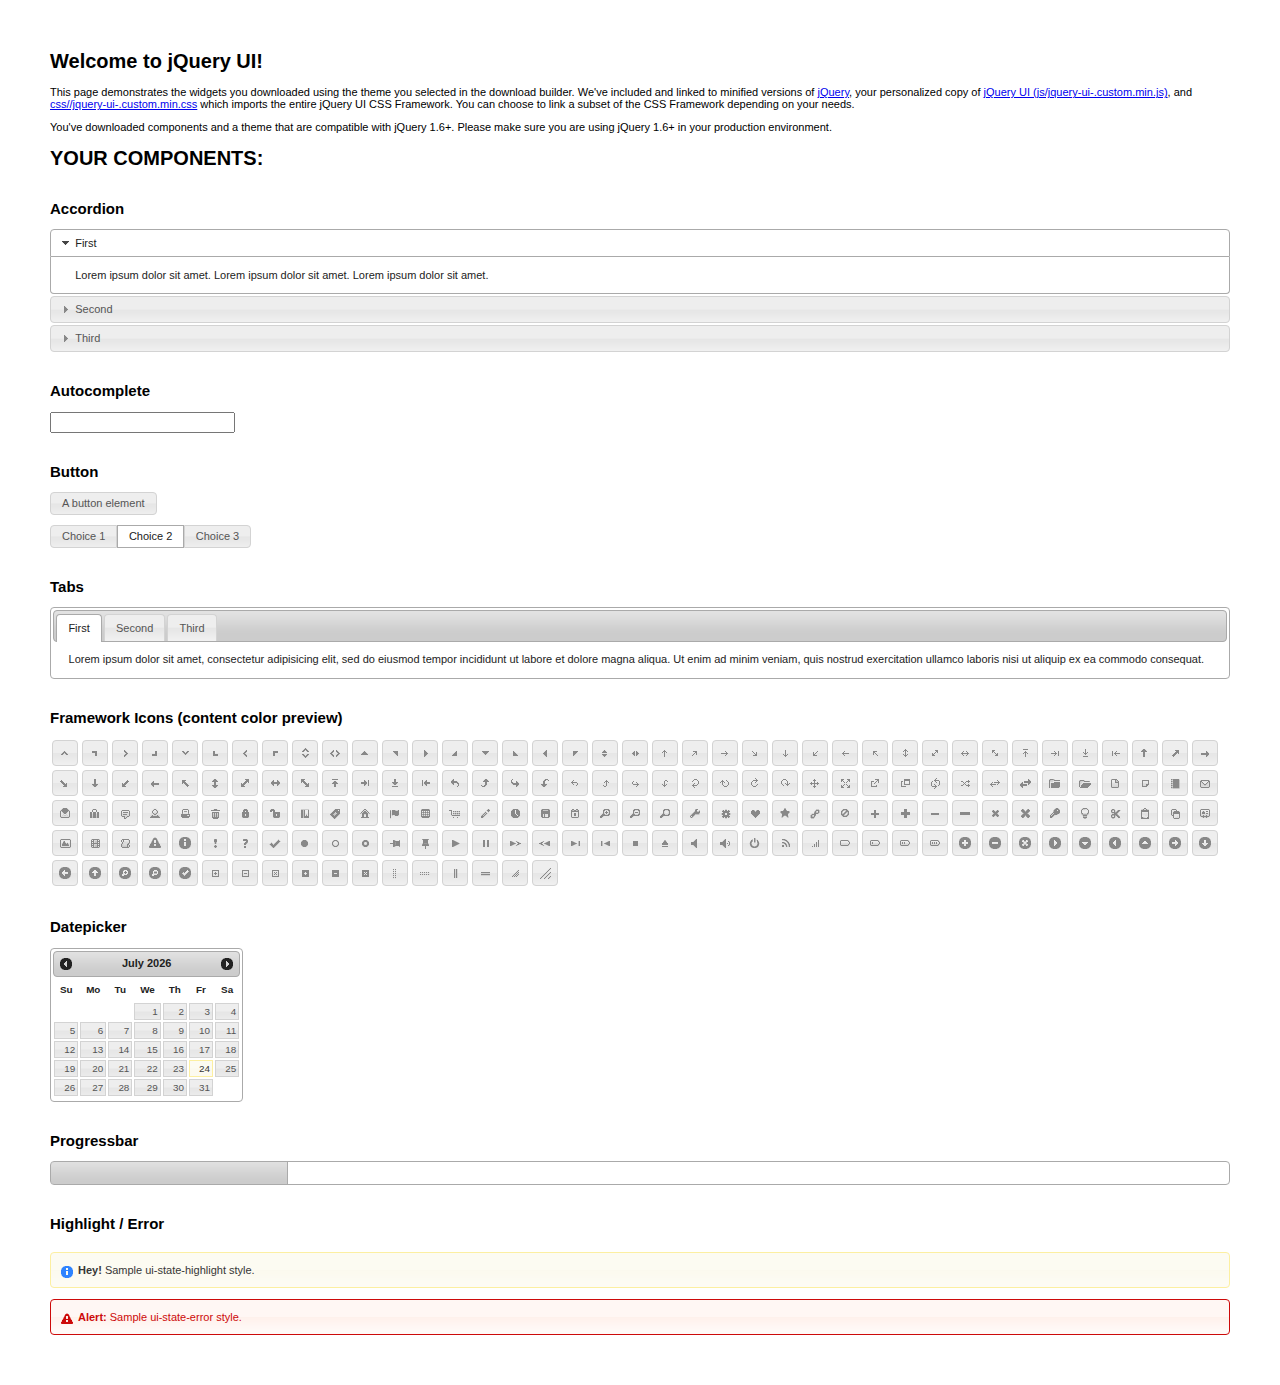
<file: js/jquery-ui-1.10.4.custom/index.html>
<!doctype html>
<html lang="us">
<head>
	<meta charset="utf-8">
	<title>jQuery UI Example Page</title>
	<link href="css/smoothness/jquery-ui-1.10.4.custom.css" rel="stylesheet">
	<script src="js/jquery-1.10.2.js"></script>
	<script src="js/jquery-ui-1.10.4.custom.js"></script>
	<script>
	$(function() {
		
		$( "#accordion" ).accordion();
		

		
		var availableTags = [
			"ActionScript",
			"AppleScript",
			"Asp",
			"BASIC",
			"C",
			"C++",
			"Clojure",
			"COBOL",
			"ColdFusion",
			"Erlang",
			"Fortran",
			"Groovy",
			"Haskell",
			"Java",
			"JavaScript",
			"Lisp",
			"Perl",
			"PHP",
			"Python",
			"Ruby",
			"Scala",
			"Scheme"
		];
		$( "#autocomplete" ).autocomplete({
			source: availableTags
		});
		

		
		$( "#button" ).button();
		$( "#radioset" ).buttonset();
		

		
		$( "#tabs" ).tabs();
		

		

		
		$( "#datepicker" ).datepicker({
			inline: true
		});
		

		

		
		$( "#progressbar" ).progressbar({
			value: 20
		});
		

		// Hover states on the static widgets
		$( "#dialog-link, #icons li" ).hover(
			function() {
				$( this ).addClass( "ui-state-hover" );
			},
			function() {
				$( this ).removeClass( "ui-state-hover" );
			}
		);
	});
	</script>
	<style>
	body{
		font: 62.5% "Trebuchet MS", sans-serif;
		margin: 50px;
	}
	.demoHeaders {
		margin-top: 2em;
	}
	#dialog-link {
		padding: .4em 1em .4em 20px;
		text-decoration: none;
		position: relative;
	}
	#dialog-link span.ui-icon {
		margin: 0 5px 0 0;
		position: absolute;
		left: .2em;
		top: 50%;
		margin-top: -8px;
	}
	#icons {
		margin: 0;
		padding: 0;
	}
	#icons li {
		margin: 2px;
		position: relative;
		padding: 4px 0;
		cursor: pointer;
		float: left;
		list-style: none;
	}
	#icons span.ui-icon {
		float: left;
		margin: 0 4px;
	}
	.fakewindowcontain .ui-widget-overlay {
		position: absolute;
	}
	</style>
</head>
<body>

<h1>Welcome to jQuery UI!</h1>

<div class="ui-widget">
	<p>This page demonstrates the widgets you downloaded using the theme you selected in the download builder. We've included and linked to minified versions of <a href="js/jquery-1.10.2.js">jQuery</a>, your personalized copy of <a href="js/jquery-ui-.custom.min.js">jQuery UI (js/jquery-ui-.custom.min.js)</a>, and <a href="css//jquery-ui-.custom.min.css">css//jquery-ui-.custom.min.css</a> which imports the entire jQuery UI CSS Framework. You can choose to link a subset of the CSS Framework depending on your needs. </p>
	<p>You've downloaded components and a theme that are compatible with jQuery 1.6+. Please make sure you are using jQuery 1.6+ in your production environment.</p>
</div>

<h1>YOUR COMPONENTS:</h1>


<!-- Accordion -->
<h2 class="demoHeaders">Accordion</h2>
<div id="accordion">
	<h3>First</h3>
	<div>Lorem ipsum dolor sit amet. Lorem ipsum dolor sit amet. Lorem ipsum dolor sit amet.</div>
	<h3>Second</h3>
	<div>Phasellus mattis tincidunt nibh.</div>
	<h3>Third</h3>
	<div>Nam dui erat, auctor a, dignissim quis.</div>
</div>



<!-- Autocomplete -->
<h2 class="demoHeaders">Autocomplete</h2>
<div>
	<input id="autocomplete" title="type &quot;a&quot;">
</div>



<!-- Button -->
<h2 class="demoHeaders">Button</h2>
<button id="button">A button element</button>
<form style="margin-top: 1em;">
	<div id="radioset">
		<input type="radio" id="radio1" name="radio"><label for="radio1">Choice 1</label>
		<input type="radio" id="radio2" name="radio" checked="checked"><label for="radio2">Choice 2</label>
		<input type="radio" id="radio3" name="radio"><label for="radio3">Choice 3</label>
	</div>
</form>



<!-- Tabs -->
<h2 class="demoHeaders">Tabs</h2>
<div id="tabs">
	<ul>
		<li><a href="#tabs-1">First</a></li>
		<li><a href="#tabs-2">Second</a></li>
		<li><a href="#tabs-3">Third</a></li>
	</ul>
	<div id="tabs-1">Lorem ipsum dolor sit amet, consectetur adipisicing elit, sed do eiusmod tempor incididunt ut labore et dolore magna aliqua. Ut enim ad minim veniam, quis nostrud exercitation ullamco laboris nisi ut aliquip ex ea commodo consequat.</div>
	<div id="tabs-2">Phasellus mattis tincidunt nibh. Cras orci urna, blandit id, pretium vel, aliquet ornare, felis. Maecenas scelerisque sem non nisl. Fusce sed lorem in enim dictum bibendum.</div>
	<div id="tabs-3">Nam dui erat, auctor a, dignissim quis, sollicitudin eu, felis. Pellentesque nisi urna, interdum eget, sagittis et, consequat vestibulum, lacus. Mauris porttitor ullamcorper augue.</div>
</div>





<h2 class="demoHeaders">Framework Icons (content color preview)</h2>
<ul id="icons" class="ui-widget ui-helper-clearfix">
	<li class="ui-state-default ui-corner-all" title=".ui-icon-carat-1-n"><span class="ui-icon ui-icon-carat-1-n"></span></li>
	<li class="ui-state-default ui-corner-all" title=".ui-icon-carat-1-ne"><span class="ui-icon ui-icon-carat-1-ne"></span></li>
	<li class="ui-state-default ui-corner-all" title=".ui-icon-carat-1-e"><span class="ui-icon ui-icon-carat-1-e"></span></li>
	<li class="ui-state-default ui-corner-all" title=".ui-icon-carat-1-se"><span class="ui-icon ui-icon-carat-1-se"></span></li>
	<li class="ui-state-default ui-corner-all" title=".ui-icon-carat-1-s"><span class="ui-icon ui-icon-carat-1-s"></span></li>
	<li class="ui-state-default ui-corner-all" title=".ui-icon-carat-1-sw"><span class="ui-icon ui-icon-carat-1-sw"></span></li>
	<li class="ui-state-default ui-corner-all" title=".ui-icon-carat-1-w"><span class="ui-icon ui-icon-carat-1-w"></span></li>
	<li class="ui-state-default ui-corner-all" title=".ui-icon-carat-1-nw"><span class="ui-icon ui-icon-carat-1-nw"></span></li>
	<li class="ui-state-default ui-corner-all" title=".ui-icon-carat-2-n-s"><span class="ui-icon ui-icon-carat-2-n-s"></span></li>
	<li class="ui-state-default ui-corner-all" title=".ui-icon-carat-2-e-w"><span class="ui-icon ui-icon-carat-2-e-w"></span></li>
	<li class="ui-state-default ui-corner-all" title=".ui-icon-triangle-1-n"><span class="ui-icon ui-icon-triangle-1-n"></span></li>
	<li class="ui-state-default ui-corner-all" title=".ui-icon-triangle-1-ne"><span class="ui-icon ui-icon-triangle-1-ne"></span></li>
	<li class="ui-state-default ui-corner-all" title=".ui-icon-triangle-1-e"><span class="ui-icon ui-icon-triangle-1-e"></span></li>
	<li class="ui-state-default ui-corner-all" title=".ui-icon-triangle-1-se"><span class="ui-icon ui-icon-triangle-1-se"></span></li>
	<li class="ui-state-default ui-corner-all" title=".ui-icon-triangle-1-s"><span class="ui-icon ui-icon-triangle-1-s"></span></li>
	<li class="ui-state-default ui-corner-all" title=".ui-icon-triangle-1-sw"><span class="ui-icon ui-icon-triangle-1-sw"></span></li>
	<li class="ui-state-default ui-corner-all" title=".ui-icon-triangle-1-w"><span class="ui-icon ui-icon-triangle-1-w"></span></li>
	<li class="ui-state-default ui-corner-all" title=".ui-icon-triangle-1-nw"><span class="ui-icon ui-icon-triangle-1-nw"></span></li>
	<li class="ui-state-default ui-corner-all" title=".ui-icon-triangle-2-n-s"><span class="ui-icon ui-icon-triangle-2-n-s"></span></li>
	<li class="ui-state-default ui-corner-all" title=".ui-icon-triangle-2-e-w"><span class="ui-icon ui-icon-triangle-2-e-w"></span></li>
	<li class="ui-state-default ui-corner-all" title=".ui-icon-arrow-1-n"><span class="ui-icon ui-icon-arrow-1-n"></span></li>
	<li class="ui-state-default ui-corner-all" title=".ui-icon-arrow-1-ne"><span class="ui-icon ui-icon-arrow-1-ne"></span></li>
	<li class="ui-state-default ui-corner-all" title=".ui-icon-arrow-1-e"><span class="ui-icon ui-icon-arrow-1-e"></span></li>
	<li class="ui-state-default ui-corner-all" title=".ui-icon-arrow-1-se"><span class="ui-icon ui-icon-arrow-1-se"></span></li>
	<li class="ui-state-default ui-corner-all" title=".ui-icon-arrow-1-s"><span class="ui-icon ui-icon-arrow-1-s"></span></li>
	<li class="ui-state-default ui-corner-all" title=".ui-icon-arrow-1-sw"><span class="ui-icon ui-icon-arrow-1-sw"></span></li>
	<li class="ui-state-default ui-corner-all" title=".ui-icon-arrow-1-w"><span class="ui-icon ui-icon-arrow-1-w"></span></li>
	<li class="ui-state-default ui-corner-all" title=".ui-icon-arrow-1-nw"><span class="ui-icon ui-icon-arrow-1-nw"></span></li>
	<li class="ui-state-default ui-corner-all" title=".ui-icon-arrow-2-n-s"><span class="ui-icon ui-icon-arrow-2-n-s"></span></li>
	<li class="ui-state-default ui-corner-all" title=".ui-icon-arrow-2-ne-sw"><span class="ui-icon ui-icon-arrow-2-ne-sw"></span></li>
	<li class="ui-state-default ui-corner-all" title=".ui-icon-arrow-2-e-w"><span class="ui-icon ui-icon-arrow-2-e-w"></span></li>
	<li class="ui-state-default ui-corner-all" title=".ui-icon-arrow-2-se-nw"><span class="ui-icon ui-icon-arrow-2-se-nw"></span></li>
	<li class="ui-state-default ui-corner-all" title=".ui-icon-arrowstop-1-n"><span class="ui-icon ui-icon-arrowstop-1-n"></span></li>
	<li class="ui-state-default ui-corner-all" title=".ui-icon-arrowstop-1-e"><span class="ui-icon ui-icon-arrowstop-1-e"></span></li>
	<li class="ui-state-default ui-corner-all" title=".ui-icon-arrowstop-1-s"><span class="ui-icon ui-icon-arrowstop-1-s"></span></li>
	<li class="ui-state-default ui-corner-all" title=".ui-icon-arrowstop-1-w"><span class="ui-icon ui-icon-arrowstop-1-w"></span></li>
	<li class="ui-state-default ui-corner-all" title=".ui-icon-arrowthick-1-n"><span class="ui-icon ui-icon-arrowthick-1-n"></span></li>
	<li class="ui-state-default ui-corner-all" title=".ui-icon-arrowthick-1-ne"><span class="ui-icon ui-icon-arrowthick-1-ne"></span></li>
	<li class="ui-state-default ui-corner-all" title=".ui-icon-arrowthick-1-e"><span class="ui-icon ui-icon-arrowthick-1-e"></span></li>
	<li class="ui-state-default ui-corner-all" title=".ui-icon-arrowthick-1-se"><span class="ui-icon ui-icon-arrowthick-1-se"></span></li>
	<li class="ui-state-default ui-corner-all" title=".ui-icon-arrowthick-1-s"><span class="ui-icon ui-icon-arrowthick-1-s"></span></li>
	<li class="ui-state-default ui-corner-all" title=".ui-icon-arrowthick-1-sw"><span class="ui-icon ui-icon-arrowthick-1-sw"></span></li>
	<li class="ui-state-default ui-corner-all" title=".ui-icon-arrowthick-1-w"><span class="ui-icon ui-icon-arrowthick-1-w"></span></li>
	<li class="ui-state-default ui-corner-all" title=".ui-icon-arrowthick-1-nw"><span class="ui-icon ui-icon-arrowthick-1-nw"></span></li>
	<li class="ui-state-default ui-corner-all" title=".ui-icon-arrowthick-2-n-s"><span class="ui-icon ui-icon-arrowthick-2-n-s"></span></li>
	<li class="ui-state-default ui-corner-all" title=".ui-icon-arrowthick-2-ne-sw"><span class="ui-icon ui-icon-arrowthick-2-ne-sw"></span></li>
	<li class="ui-state-default ui-corner-all" title=".ui-icon-arrowthick-2-e-w"><span class="ui-icon ui-icon-arrowthick-2-e-w"></span></li>
	<li class="ui-state-default ui-corner-all" title=".ui-icon-arrowthick-2-se-nw"><span class="ui-icon ui-icon-arrowthick-2-se-nw"></span></li>
	<li class="ui-state-default ui-corner-all" title=".ui-icon-arrowthickstop-1-n"><span class="ui-icon ui-icon-arrowthickstop-1-n"></span></li>
	<li class="ui-state-default ui-corner-all" title=".ui-icon-arrowthickstop-1-e"><span class="ui-icon ui-icon-arrowthickstop-1-e"></span></li>
	<li class="ui-state-default ui-corner-all" title=".ui-icon-arrowthickstop-1-s"><span class="ui-icon ui-icon-arrowthickstop-1-s"></span></li>
	<li class="ui-state-default ui-corner-all" title=".ui-icon-arrowthickstop-1-w"><span class="ui-icon ui-icon-arrowthickstop-1-w"></span></li>
	<li class="ui-state-default ui-corner-all" title=".ui-icon-arrowreturnthick-1-w"><span class="ui-icon ui-icon-arrowreturnthick-1-w"></span></li>
	<li class="ui-state-default ui-corner-all" title=".ui-icon-arrowreturnthick-1-n"><span class="ui-icon ui-icon-arrowreturnthick-1-n"></span></li>
	<li class="ui-state-default ui-corner-all" title=".ui-icon-arrowreturnthick-1-e"><span class="ui-icon ui-icon-arrowreturnthick-1-e"></span></li>
	<li class="ui-state-default ui-corner-all" title=".ui-icon-arrowreturnthick-1-s"><span class="ui-icon ui-icon-arrowreturnthick-1-s"></span></li>
	<li class="ui-state-default ui-corner-all" title=".ui-icon-arrowreturn-1-w"><span class="ui-icon ui-icon-arrowreturn-1-w"></span></li>
	<li class="ui-state-default ui-corner-all" title=".ui-icon-arrowreturn-1-n"><span class="ui-icon ui-icon-arrowreturn-1-n"></span></li>
	<li class="ui-state-default ui-corner-all" title=".ui-icon-arrowreturn-1-e"><span class="ui-icon ui-icon-arrowreturn-1-e"></span></li>
	<li class="ui-state-default ui-corner-all" title=".ui-icon-arrowreturn-1-s"><span class="ui-icon ui-icon-arrowreturn-1-s"></span></li>
	<li class="ui-state-default ui-corner-all" title=".ui-icon-arrowrefresh-1-w"><span class="ui-icon ui-icon-arrowrefresh-1-w"></span></li>
	<li class="ui-state-default ui-corner-all" title=".ui-icon-arrowrefresh-1-n"><span class="ui-icon ui-icon-arrowrefresh-1-n"></span></li>
	<li class="ui-state-default ui-corner-all" title=".ui-icon-arrowrefresh-1-e"><span class="ui-icon ui-icon-arrowrefresh-1-e"></span></li>
	<li class="ui-state-default ui-corner-all" title=".ui-icon-arrowrefresh-1-s"><span class="ui-icon ui-icon-arrowrefresh-1-s"></span></li>
	<li class="ui-state-default ui-corner-all" title=".ui-icon-arrow-4"><span class="ui-icon ui-icon-arrow-4"></span></li>
	<li class="ui-state-default ui-corner-all" title=".ui-icon-arrow-4-diag"><span class="ui-icon ui-icon-arrow-4-diag"></span></li>
	<li class="ui-state-default ui-corner-all" title=".ui-icon-extlink"><span class="ui-icon ui-icon-extlink"></span></li>
	<li class="ui-state-default ui-corner-all" title=".ui-icon-newwin"><span class="ui-icon ui-icon-newwin"></span></li>
	<li class="ui-state-default ui-corner-all" title=".ui-icon-refresh"><span class="ui-icon ui-icon-refresh"></span></li>
	<li class="ui-state-default ui-corner-all" title=".ui-icon-shuffle"><span class="ui-icon ui-icon-shuffle"></span></li>
	<li class="ui-state-default ui-corner-all" title=".ui-icon-transfer-e-w"><span class="ui-icon ui-icon-transfer-e-w"></span></li>
	<li class="ui-state-default ui-corner-all" title=".ui-icon-transferthick-e-w"><span class="ui-icon ui-icon-transferthick-e-w"></span></li>
	<li class="ui-state-default ui-corner-all" title=".ui-icon-folder-collapsed"><span class="ui-icon ui-icon-folder-collapsed"></span></li>
	<li class="ui-state-default ui-corner-all" title=".ui-icon-folder-open"><span class="ui-icon ui-icon-folder-open"></span></li>
	<li class="ui-state-default ui-corner-all" title=".ui-icon-document"><span class="ui-icon ui-icon-document"></span></li>
	<li class="ui-state-default ui-corner-all" title=".ui-icon-document-b"><span class="ui-icon ui-icon-document-b"></span></li>
	<li class="ui-state-default ui-corner-all" title=".ui-icon-note"><span class="ui-icon ui-icon-note"></span></li>
	<li class="ui-state-default ui-corner-all" title=".ui-icon-mail-closed"><span class="ui-icon ui-icon-mail-closed"></span></li>
	<li class="ui-state-default ui-corner-all" title=".ui-icon-mail-open"><span class="ui-icon ui-icon-mail-open"></span></li>
	<li class="ui-state-default ui-corner-all" title=".ui-icon-suitcase"><span class="ui-icon ui-icon-suitcase"></span></li>
	<li class="ui-state-default ui-corner-all" title=".ui-icon-comment"><span class="ui-icon ui-icon-comment"></span></li>
	<li class="ui-state-default ui-corner-all" title=".ui-icon-person"><span class="ui-icon ui-icon-person"></span></li>
	<li class="ui-state-default ui-corner-all" title=".ui-icon-print"><span class="ui-icon ui-icon-print"></span></li>
	<li class="ui-state-default ui-corner-all" title=".ui-icon-trash"><span class="ui-icon ui-icon-trash"></span></li>
	<li class="ui-state-default ui-corner-all" title=".ui-icon-locked"><span class="ui-icon ui-icon-locked"></span></li>
	<li class="ui-state-default ui-corner-all" title=".ui-icon-unlocked"><span class="ui-icon ui-icon-unlocked"></span></li>
	<li class="ui-state-default ui-corner-all" title=".ui-icon-bookmark"><span class="ui-icon ui-icon-bookmark"></span></li>
	<li class="ui-state-default ui-corner-all" title=".ui-icon-tag"><span class="ui-icon ui-icon-tag"></span></li>
	<li class="ui-state-default ui-corner-all" title=".ui-icon-home"><span class="ui-icon ui-icon-home"></span></li>
	<li class="ui-state-default ui-corner-all" title=".ui-icon-flag"><span class="ui-icon ui-icon-flag"></span></li>
	<li class="ui-state-default ui-corner-all" title=".ui-icon-calculator"><span class="ui-icon ui-icon-calculator"></span></li>
	<li class="ui-state-default ui-corner-all" title=".ui-icon-cart"><span class="ui-icon ui-icon-cart"></span></li>
	<li class="ui-state-default ui-corner-all" title=".ui-icon-pencil"><span class="ui-icon ui-icon-pencil"></span></li>
	<li class="ui-state-default ui-corner-all" title=".ui-icon-clock"><span class="ui-icon ui-icon-clock"></span></li>
	<li class="ui-state-default ui-corner-all" title=".ui-icon-disk"><span class="ui-icon ui-icon-disk"></span></li>
	<li class="ui-state-default ui-corner-all" title=".ui-icon-calendar"><span class="ui-icon ui-icon-calendar"></span></li>
	<li class="ui-state-default ui-corner-all" title=".ui-icon-zoomin"><span class="ui-icon ui-icon-zoomin"></span></li>
	<li class="ui-state-default ui-corner-all" title=".ui-icon-zoomout"><span class="ui-icon ui-icon-zoomout"></span></li>
	<li class="ui-state-default ui-corner-all" title=".ui-icon-search"><span class="ui-icon ui-icon-search"></span></li>
	<li class="ui-state-default ui-corner-all" title=".ui-icon-wrench"><span class="ui-icon ui-icon-wrench"></span></li>
	<li class="ui-state-default ui-corner-all" title=".ui-icon-gear"><span class="ui-icon ui-icon-gear"></span></li>
	<li class="ui-state-default ui-corner-all" title=".ui-icon-heart"><span class="ui-icon ui-icon-heart"></span></li>
	<li class="ui-state-default ui-corner-all" title=".ui-icon-star"><span class="ui-icon ui-icon-star"></span></li>
	<li class="ui-state-default ui-corner-all" title=".ui-icon-link"><span class="ui-icon ui-icon-link"></span></li>
	<li class="ui-state-default ui-corner-all" title=".ui-icon-cancel"><span class="ui-icon ui-icon-cancel"></span></li>
	<li class="ui-state-default ui-corner-all" title=".ui-icon-plus"><span class="ui-icon ui-icon-plus"></span></li>
	<li class="ui-state-default ui-corner-all" title=".ui-icon-plusthick"><span class="ui-icon ui-icon-plusthick"></span></li>
	<li class="ui-state-default ui-corner-all" title=".ui-icon-minus"><span class="ui-icon ui-icon-minus"></span></li>
	<li class="ui-state-default ui-corner-all" title=".ui-icon-minusthick"><span class="ui-icon ui-icon-minusthick"></span></li>
	<li class="ui-state-default ui-corner-all" title=".ui-icon-close"><span class="ui-icon ui-icon-close"></span></li>
	<li class="ui-state-default ui-corner-all" title=".ui-icon-closethick"><span class="ui-icon ui-icon-closethick"></span></li>
	<li class="ui-state-default ui-corner-all" title=".ui-icon-key"><span class="ui-icon ui-icon-key"></span></li>
	<li class="ui-state-default ui-corner-all" title=".ui-icon-lightbulb"><span class="ui-icon ui-icon-lightbulb"></span></li>
	<li class="ui-state-default ui-corner-all" title=".ui-icon-scissors"><span class="ui-icon ui-icon-scissors"></span></li>
	<li class="ui-state-default ui-corner-all" title=".ui-icon-clipboard"><span class="ui-icon ui-icon-clipboard"></span></li>
	<li class="ui-state-default ui-corner-all" title=".ui-icon-copy"><span class="ui-icon ui-icon-copy"></span></li>
	<li class="ui-state-default ui-corner-all" title=".ui-icon-contact"><span class="ui-icon ui-icon-contact"></span></li>
	<li class="ui-state-default ui-corner-all" title=".ui-icon-image"><span class="ui-icon ui-icon-image"></span></li>
	<li class="ui-state-default ui-corner-all" title=".ui-icon-video"><span class="ui-icon ui-icon-video"></span></li>
	<li class="ui-state-default ui-corner-all" title=".ui-icon-script"><span class="ui-icon ui-icon-script"></span></li>
	<li class="ui-state-default ui-corner-all" title=".ui-icon-alert"><span class="ui-icon ui-icon-alert"></span></li>
	<li class="ui-state-default ui-corner-all" title=".ui-icon-info"><span class="ui-icon ui-icon-info"></span></li>
	<li class="ui-state-default ui-corner-all" title=".ui-icon-notice"><span class="ui-icon ui-icon-notice"></span></li>
	<li class="ui-state-default ui-corner-all" title=".ui-icon-help"><span class="ui-icon ui-icon-help"></span></li>
	<li class="ui-state-default ui-corner-all" title=".ui-icon-check"><span class="ui-icon ui-icon-check"></span></li>
	<li class="ui-state-default ui-corner-all" title=".ui-icon-bullet"><span class="ui-icon ui-icon-bullet"></span></li>
	<li class="ui-state-default ui-corner-all" title=".ui-icon-radio-off"><span class="ui-icon ui-icon-radio-off"></span></li>
	<li class="ui-state-default ui-corner-all" title=".ui-icon-radio-on"><span class="ui-icon ui-icon-radio-on"></span></li>
	<li class="ui-state-default ui-corner-all" title=".ui-icon-pin-w"><span class="ui-icon ui-icon-pin-w"></span></li>
	<li class="ui-state-default ui-corner-all" title=".ui-icon-pin-s"><span class="ui-icon ui-icon-pin-s"></span></li>
	<li class="ui-state-default ui-corner-all" title=".ui-icon-play"><span class="ui-icon ui-icon-play"></span></li>
	<li class="ui-state-default ui-corner-all" title=".ui-icon-pause"><span class="ui-icon ui-icon-pause"></span></li>
	<li class="ui-state-default ui-corner-all" title=".ui-icon-seek-next"><span class="ui-icon ui-icon-seek-next"></span></li>
	<li class="ui-state-default ui-corner-all" title=".ui-icon-seek-prev"><span class="ui-icon ui-icon-seek-prev"></span></li>
	<li class="ui-state-default ui-corner-all" title=".ui-icon-seek-end"><span class="ui-icon ui-icon-seek-end"></span></li>
	<li class="ui-state-default ui-corner-all" title=".ui-icon-seek-first"><span class="ui-icon ui-icon-seek-first"></span></li>
	<li class="ui-state-default ui-corner-all" title=".ui-icon-stop"><span class="ui-icon ui-icon-stop"></span></li>
	<li class="ui-state-default ui-corner-all" title=".ui-icon-eject"><span class="ui-icon ui-icon-eject"></span></li>
	<li class="ui-state-default ui-corner-all" title=".ui-icon-volume-off"><span class="ui-icon ui-icon-volume-off"></span></li>
	<li class="ui-state-default ui-corner-all" title=".ui-icon-volume-on"><span class="ui-icon ui-icon-volume-on"></span></li>
	<li class="ui-state-default ui-corner-all" title=".ui-icon-power"><span class="ui-icon ui-icon-power"></span></li>
	<li class="ui-state-default ui-corner-all" title=".ui-icon-signal-diag"><span class="ui-icon ui-icon-signal-diag"></span></li>
	<li class="ui-state-default ui-corner-all" title=".ui-icon-signal"><span class="ui-icon ui-icon-signal"></span></li>
	<li class="ui-state-default ui-corner-all" title=".ui-icon-battery-0"><span class="ui-icon ui-icon-battery-0"></span></li>
	<li class="ui-state-default ui-corner-all" title=".ui-icon-battery-1"><span class="ui-icon ui-icon-battery-1"></span></li>
	<li class="ui-state-default ui-corner-all" title=".ui-icon-battery-2"><span class="ui-icon ui-icon-battery-2"></span></li>
	<li class="ui-state-default ui-corner-all" title=".ui-icon-battery-3"><span class="ui-icon ui-icon-battery-3"></span></li>
	<li class="ui-state-default ui-corner-all" title=".ui-icon-circle-plus"><span class="ui-icon ui-icon-circle-plus"></span></li>
	<li class="ui-state-default ui-corner-all" title=".ui-icon-circle-minus"><span class="ui-icon ui-icon-circle-minus"></span></li>
	<li class="ui-state-default ui-corner-all" title=".ui-icon-circle-close"><span class="ui-icon ui-icon-circle-close"></span></li>
	<li class="ui-state-default ui-corner-all" title=".ui-icon-circle-triangle-e"><span class="ui-icon ui-icon-circle-triangle-e"></span></li>
	<li class="ui-state-default ui-corner-all" title=".ui-icon-circle-triangle-s"><span class="ui-icon ui-icon-circle-triangle-s"></span></li>
	<li class="ui-state-default ui-corner-all" title=".ui-icon-circle-triangle-w"><span class="ui-icon ui-icon-circle-triangle-w"></span></li>
	<li class="ui-state-default ui-corner-all" title=".ui-icon-circle-triangle-n"><span class="ui-icon ui-icon-circle-triangle-n"></span></li>
	<li class="ui-state-default ui-corner-all" title=".ui-icon-circle-arrow-e"><span class="ui-icon ui-icon-circle-arrow-e"></span></li>
	<li class="ui-state-default ui-corner-all" title=".ui-icon-circle-arrow-s"><span class="ui-icon ui-icon-circle-arrow-s"></span></li>
	<li class="ui-state-default ui-corner-all" title=".ui-icon-circle-arrow-w"><span class="ui-icon ui-icon-circle-arrow-w"></span></li>
	<li class="ui-state-default ui-corner-all" title=".ui-icon-circle-arrow-n"><span class="ui-icon ui-icon-circle-arrow-n"></span></li>
	<li class="ui-state-default ui-corner-all" title=".ui-icon-circle-zoomin"><span class="ui-icon ui-icon-circle-zoomin"></span></li>
	<li class="ui-state-default ui-corner-all" title=".ui-icon-circle-zoomout"><span class="ui-icon ui-icon-circle-zoomout"></span></li>
	<li class="ui-state-default ui-corner-all" title=".ui-icon-circle-check"><span class="ui-icon ui-icon-circle-check"></span></li>
	<li class="ui-state-default ui-corner-all" title=".ui-icon-circlesmall-plus"><span class="ui-icon ui-icon-circlesmall-plus"></span></li>
	<li class="ui-state-default ui-corner-all" title=".ui-icon-circlesmall-minus"><span class="ui-icon ui-icon-circlesmall-minus"></span></li>
	<li class="ui-state-default ui-corner-all" title=".ui-icon-circlesmall-close"><span class="ui-icon ui-icon-circlesmall-close"></span></li>
	<li class="ui-state-default ui-corner-all" title=".ui-icon-squaresmall-plus"><span class="ui-icon ui-icon-squaresmall-plus"></span></li>
	<li class="ui-state-default ui-corner-all" title=".ui-icon-squaresmall-minus"><span class="ui-icon ui-icon-squaresmall-minus"></span></li>
	<li class="ui-state-default ui-corner-all" title=".ui-icon-squaresmall-close"><span class="ui-icon ui-icon-squaresmall-close"></span></li>
	<li class="ui-state-default ui-corner-all" title=".ui-icon-grip-dotted-vertical"><span class="ui-icon ui-icon-grip-dotted-vertical"></span></li>
	<li class="ui-state-default ui-corner-all" title=".ui-icon-grip-dotted-horizontal"><span class="ui-icon ui-icon-grip-dotted-horizontal"></span></li>
	<li class="ui-state-default ui-corner-all" title=".ui-icon-grip-solid-vertical"><span class="ui-icon ui-icon-grip-solid-vertical"></span></li>
	<li class="ui-state-default ui-corner-all" title=".ui-icon-grip-solid-horizontal"><span class="ui-icon ui-icon-grip-solid-horizontal"></span></li>
	<li class="ui-state-default ui-corner-all" title=".ui-icon-gripsmall-diagonal-se"><span class="ui-icon ui-icon-gripsmall-diagonal-se"></span></li>
	<li class="ui-state-default ui-corner-all" title=".ui-icon-grip-diagonal-se"><span class="ui-icon ui-icon-grip-diagonal-se"></span></li>
</ul>




<!-- Datepicker -->
<h2 class="demoHeaders">Datepicker</h2>
<div id="datepicker"></div>



<!-- Progressbar -->
<h2 class="demoHeaders">Progressbar</h2>
<div id="progressbar"></div>


<!-- Highlight / Error -->
<h2 class="demoHeaders">Highlight / Error</h2>
<div class="ui-widget">
	<div class="ui-state-highlight ui-corner-all" style="margin-top: 20px; padding: 0 .7em;">
		<p><span class="ui-icon ui-icon-info" style="float: left; margin-right: .3em;"></span>
		<strong>Hey!</strong> Sample ui-state-highlight style.</p>
	</div>
</div>
<br>
<div class="ui-widget">
	<div class="ui-state-error ui-corner-all" style="padding: 0 .7em;">
		<p><span class="ui-icon ui-icon-alert" style="float: left; margin-right: .3em;"></span>
		<strong>Alert:</strong> Sample ui-state-error style.</p>
	</div>
</div>

</body>
</html>
</file>
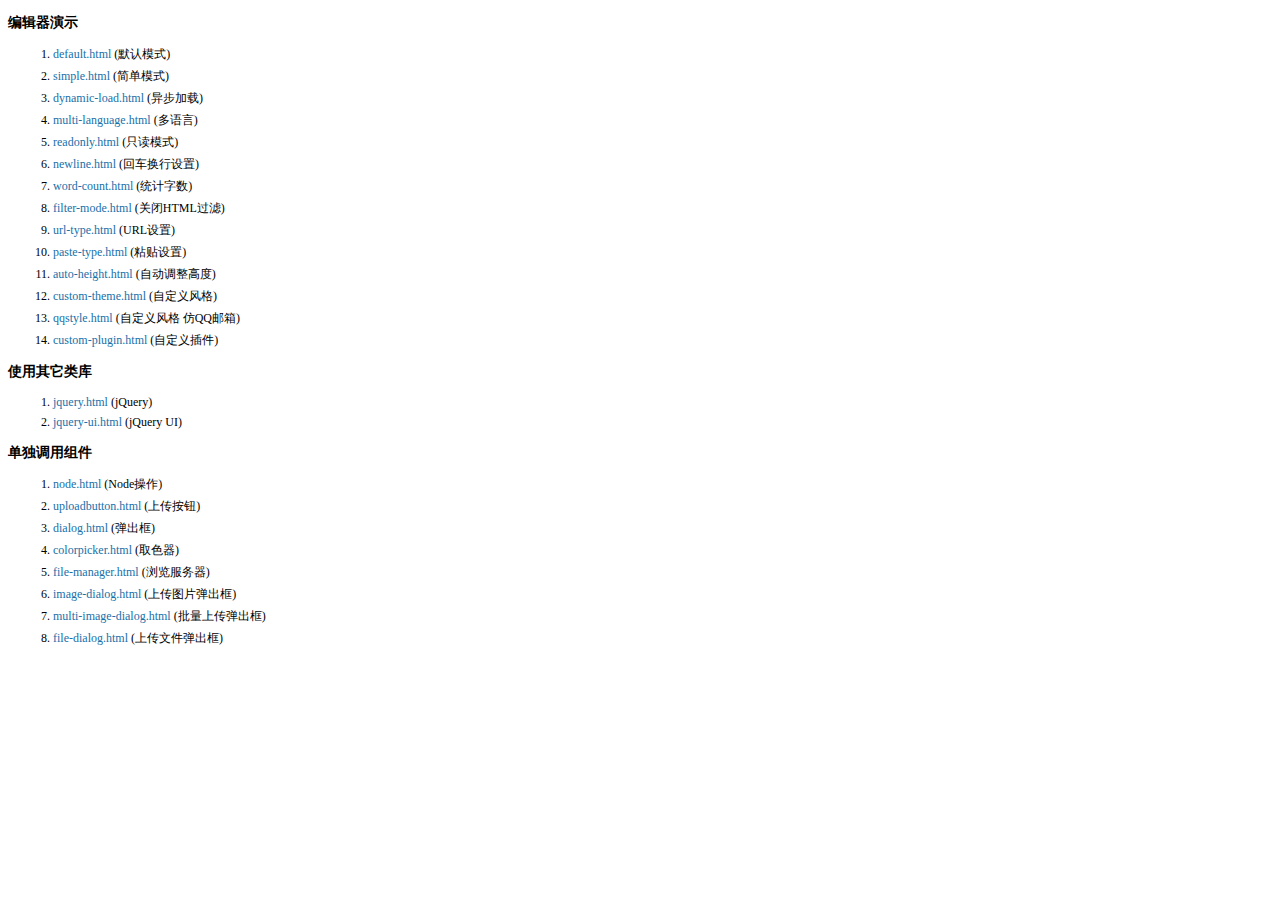
<file: js/kindeditor/examples/index.html>
<!doctype html>
<html>
	<head>
		<meta charset="utf-8" />
		<title>KindEditor Examples</title>
		<style>
			body {
				font-size: 12px;
				font-family: Tahoma, Simsun;
			}
			h3 {
				font-size: 14px;
			}
			a {
				color: #1870a9;
				text-decoration: none;
			}
			a:hover {
				color: #BC2A4D;
			}
			li {
				margin: 5px;
			}
		</style>
	</head>
	<body>
		<h3>编辑器演示</h3>
		<ol>
			<li><a href="default.html" target="_blank">default.html</a> (默认模式)</li>
			<li><a href="simple.html" target="_blank">simple.html</a> (简单模式)</li>
			<li><a href="dynamic-load.html" target="_blank">dynamic-load.html</a> (异步加载)</li>
			<li><a href="multi-language.html" target="_blank">multi-language.html</a> (多语言)</li>
			<li><a href="readonly.html" target="_blank">readonly.html</a> (只读模式)</li>
			<li><a href="newline.html" target="_blank">newline.html</a> (回车换行设置)</li>
			<li><a href="word-count.html" target="_blank">word-count.html</a> (统计字数)</li>
			<li><a href="filter-mode.html" target="_blank">filter-mode.html</a> (关闭HTML过滤)</li>
			<li><a href="url-type.html" target="_blank">url-type.html</a> (URL设置)</li>
			<li><a href="paste-type.html" target="_blank">paste-type.html</a> (粘贴设置)</li>
			<li><a href="auto-height.html" target="_blank">auto-height.html</a> (自动调整高度)</li>
			<li><a href="custom-theme.html" target="_blank">custom-theme.html</a> (自定义风格)</li>
			<li><a href="qqstyle.html" target="_blank">qqstyle.html</a> (自定义风格 仿QQ邮箱)</li>
			<li><a href="custom-plugin.html" target="_blank">custom-plugin.html</a> (自定义插件)</li>
		</ol>
		<h3>使用其它类库</h3>
		<ol>
			<li><a href="jquery.html" target="_blank">jquery.html</a> (jQuery)</li>
			<li><a href="jquery-ui.html" target="_blank">jquery-ui.html</a> (jQuery UI)</li>
		</ol>
		<h3>单独调用组件</h3>
		<ol>
			<li><a href="node.html" target="_blank">node.html</a> (Node操作)</li>
			<li><a href="uploadbutton.html" target="_blank">uploadbutton.html</a> (上传按钮)</li>
			<li><a href="dialog.html" target="_blank">dialog.html</a> (弹出框)</li>
			<li><a href="colorpicker.html" target="_blank">colorpicker.html</a> (取色器)</li>
			<li><a href="file-manager.html" target="_blank">file-manager.html</a> (浏览服务器)</li>
			<li><a href="image-dialog.html" target="_blank">image-dialog.html</a> (上传图片弹出框)</li>
			<li><a href="multi-image-dialog.html" target="_blank">multi-image-dialog.html</a> (批量上传弹出框)</li>
			<li><a href="file-dialog.html" target="_blank">file-dialog.html</a> (上传文件弹出框)</li>
		</ol>
	</body>
</html>
</file>
